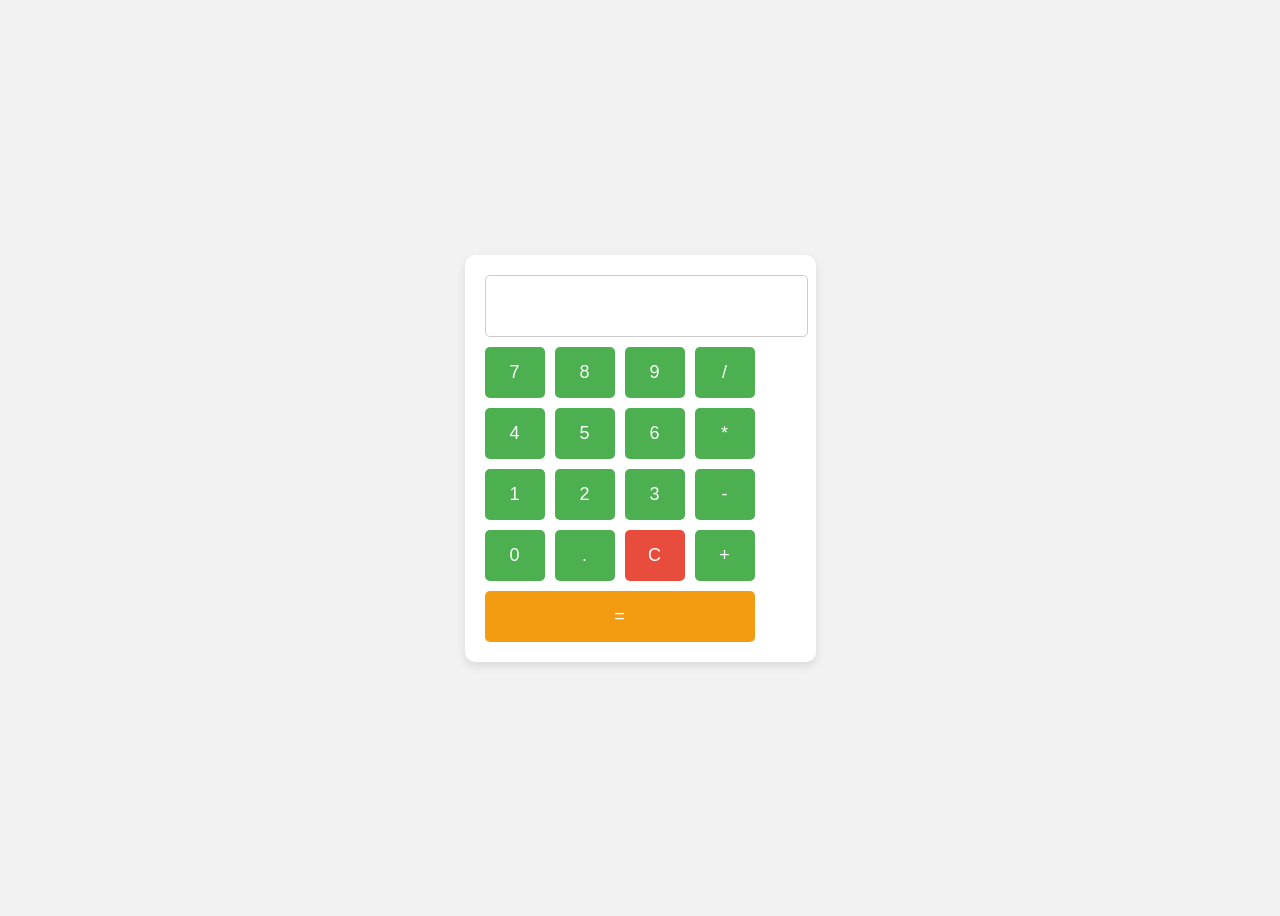
<file: Calculater/index.html>
<!DOCTYPE html>
<html lang="en">
  <head>
    <meta charset="UTF-8" />
    <meta name="viewport" content="width=device-width, initial-scale=1.0" />
    <title>Simple Calculator</title>
    <link rel="stylesheet" href="style.css" />
  </head>
  <body>
    <div class="calculator">
      <input type="text" id="result" readonly />
      <div class="buttons">
        <button>7</button>
        <button>8</button>
        <button>9</button>
        <button>/</button>

        <button>4</button>
        <button>5</button>
        <button>6</button>
        <button>*</button>

        <button>1</button>
        <button>2</button>
        <button>3</button>
        <button>-</button>

        <button>0</button>
        <button>.</button>
        <button class="clear">C</button>
        <button>+</button>

        <button class="operator" style="grid-column: span 4">=</button>
      </div>
    </div>
    <script src="main.js"></script>
  </body>
</html>
</file>
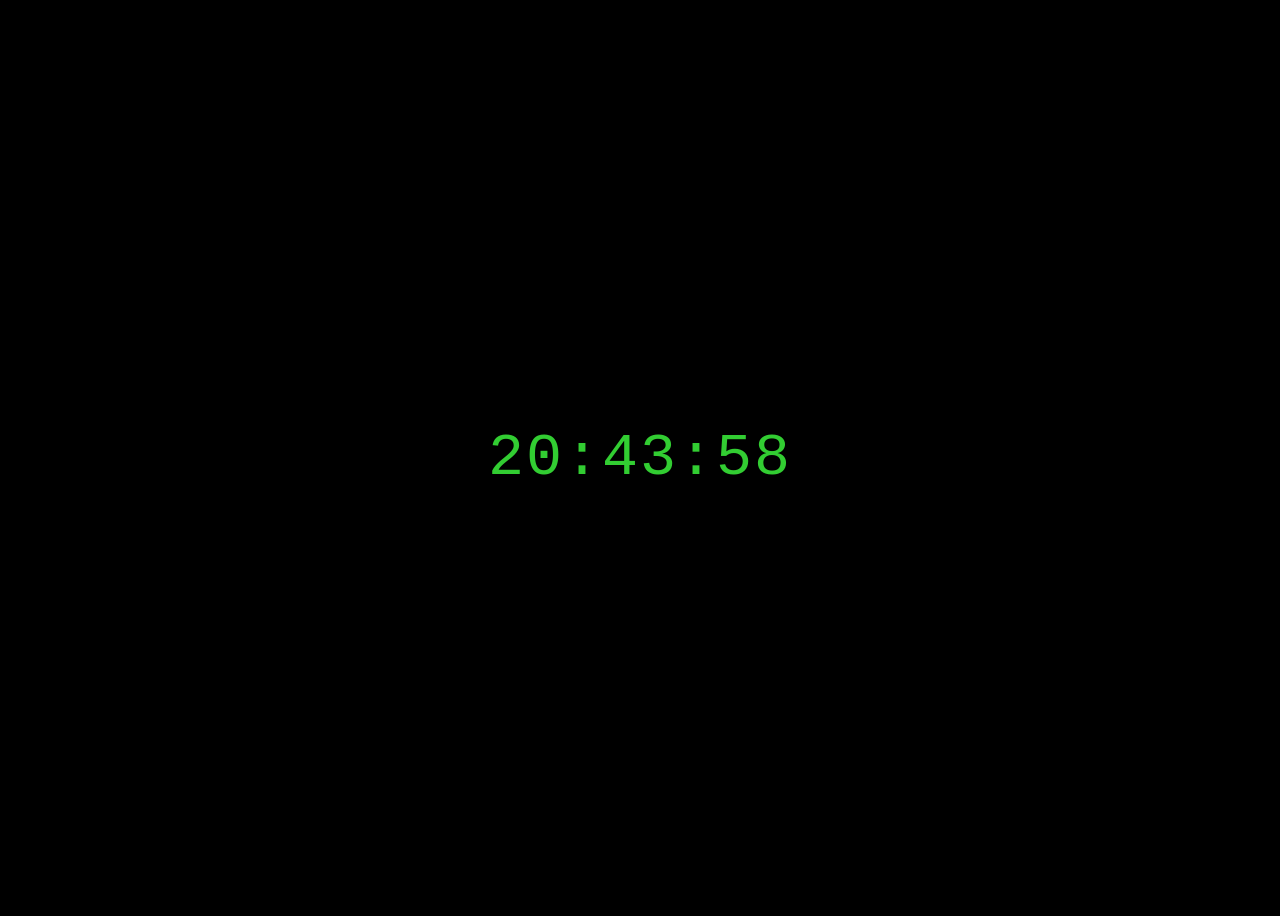
<file: Clock/index.html>
<!DOCTYPE html>
<html lang="en">
<head>
    <meta charset="UTF-8">
    <meta name="viewport" content="width=device-width, initial-scale=1.0">
    <title>Clock</title>
    <link rel="stylesheet" href="style.css">
</head>
<body>
    <div class="clock" id="clock">

    </div>
    <script src="main.js"></script>
</body>
</html>
</file>
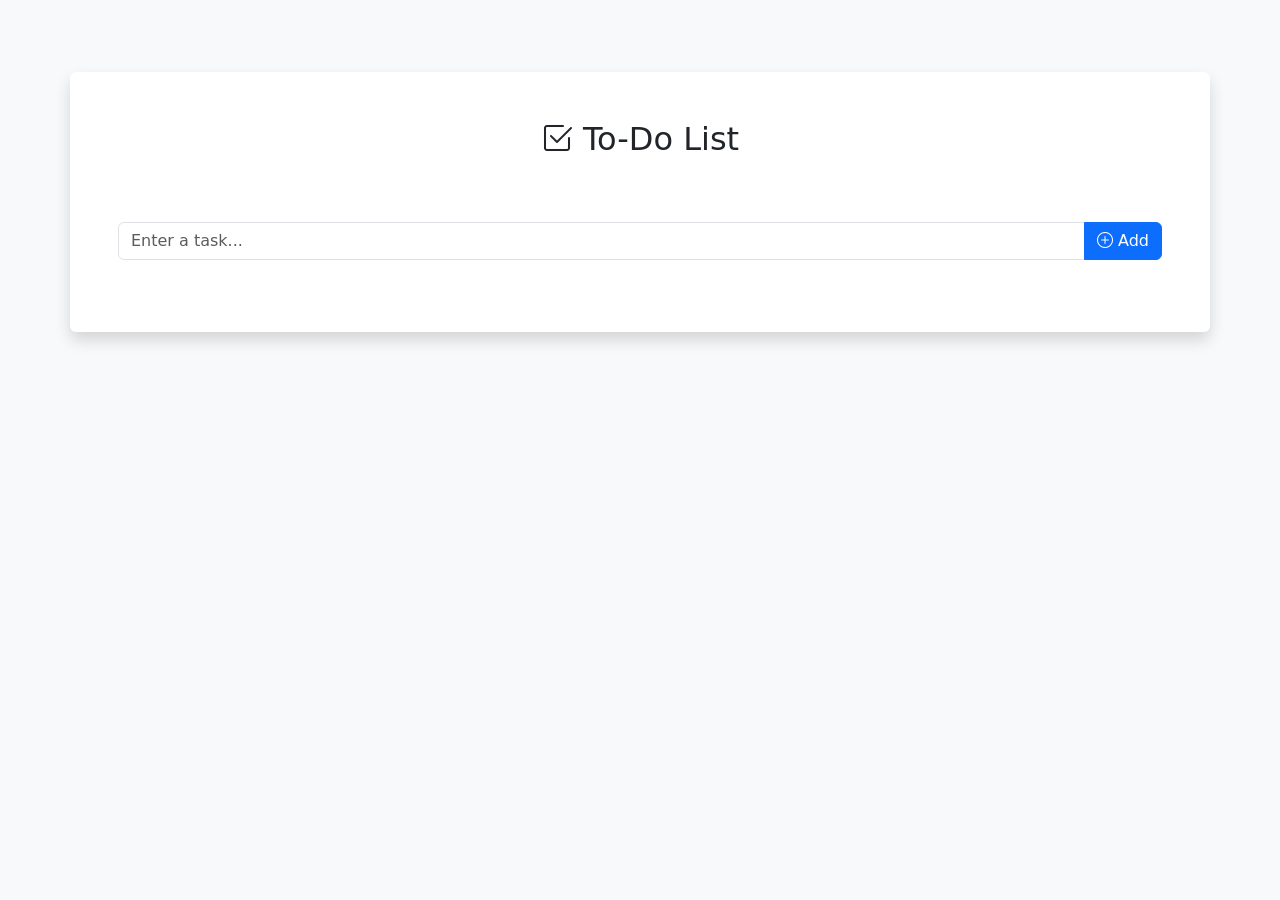
<file: ToDo-List/index.html>
<!DOCTYPE html>
<html lang="en">
<head>
  <meta charset="UTF-8">
  <meta name="viewport" content="width=device-width, initial-scale=1.0">
  <title>Simple To-Do List</title>

  <link href="https://cdn.jsdelivr.net/npm/bootstrap@5.3.0/dist/css/bootstrap.min.css" rel="stylesheet">
  <link rel="stylesheet" href="https://cdn.jsdelivr.net/npm/bootstrap-icons@1.10.0/font/bootstrap-icons.css">
  <link rel="stylesheet" href="style.css">
  
</head>
<body class="bg-light p-4">
  <div class="todo-container container-sm bg-white rounded shadow p-5 my-5 mx-auto">
    <h2 class="text-center mb-5 pb-3">
      <i class="bi bi-check2-square"></i> To-Do List
    </h2>
    <div class="input-group mb-4">
      <input type="text" class="form-control" id="new-todo" placeholder="Enter a task..." aria-label="Enter a task">
      <button class="btn btn-primary" type="button" id="addBtn" onclick="newNote()">
        <i class="bi bi-plus-circle"></i> Add
      </button>
    </div>
    <ul id="list" class="list-unstyled mt-4">
    </ul>
  </div>

  <script src="main.js"></script>
</body>
</html>
</file>
<file: Calculater/style.css>
body {
      display: flex;
      justify-content: center;
      align-items: center;
      height: 100vh;
      background-color: #f2f2f2;
      font-family: Arial, sans-serif;
    }

    .calculator {
      background-color: #fff;
      padding: 20px;
      border-radius: 10px;
      box-shadow: 0 4px 10px rgba(0,0,0,0.1);
    }

    input[type="text"] {
      width: 100%;
      height: 50px;
      font-size: 24px;
      text-align: right;
      margin-bottom: 10px;
      padding: 5px;
      border-radius: 5px;
      border: 1px solid #ccc;
    }

    .buttons {
      display: grid;
      grid-template-columns: repeat(4, 60px);
      grid-gap: 10px;
    }

    button {
      padding: 15px;
      font-size: 18px;
      border: none;
      border-radius: 5px;
      background-color: #4CAF50;
      color: white;
      cursor: pointer;
      transition: background-color 0.2s;
    }

    button:hover {
      background-color: #45a049;
    }

    button.operator {
      background-color: #f39c12;
    }

    button.operator:hover {
      background-color: #e08e0b;
    }

    button.clear {
      background-color: #e74c3c;
    }

    button.clear:hover {
      background-color: #c0392b;
    }
</file>
<file: Clock/style.css>
body {
  display: flex;
  justify-content: center;
  align-items: center;
  height: 100vh;
  background-color: black;
}

.clock {
  color: limegreen;
  font-size: 60px;
  font-family: monospace;
  letter-spacing: 2px;
}
</file>
<file: ToDo-List/style.css>
ul li.checked {
  text-decoration: line-through;
}
</file>
